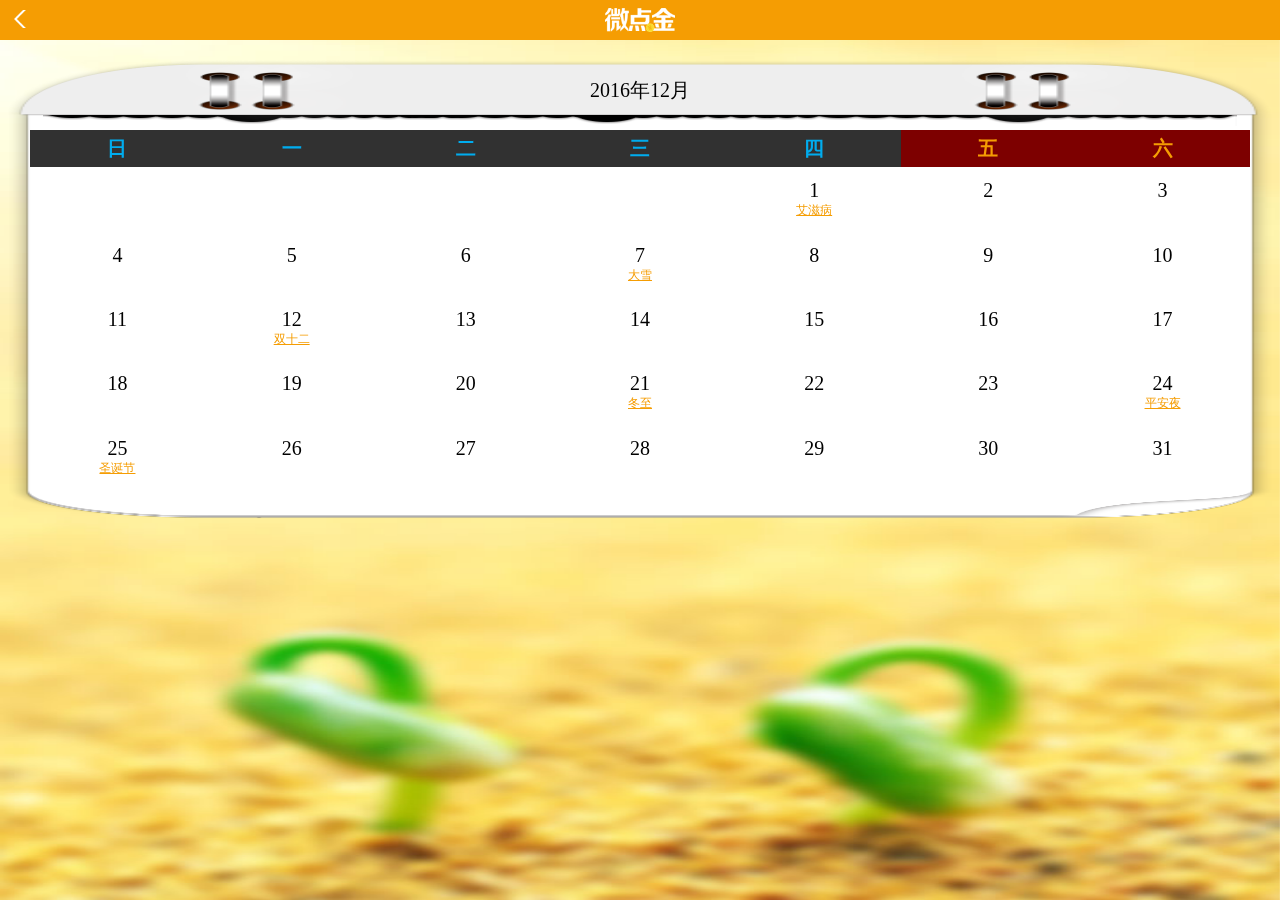
<file: index.html>
<!DOCTYPE html>
<html>
  <head>
    <meta charset="utf-8">
    <meta name ="viewport" content="width=device-width, initial-scale=1.0, maximum-scale=1.0, user-scalable=0" />
    <title>营销日历</title>
    <style type="text/css">
    *{ margin:0; padding:0;}
    li{ list-style:none; }

    ::-webkit-scrollbar{width:8px;height:0px;background:#f1f1f1;}
    ::-webkit-scrollbar-thumb{background:#c1c1c1;}

    .img{ width:100%; display:block;}
    .header{ position:relative; background:#f59d03; height:40px;}
    .menu-logo{ max-width:70px; margin:0 auto; position:relative; top:8px;}
    .returnMove{ position:absolute; left:10px; top:10px; max-width:20px;}

    #index-bg{ position:fixed; left:0; top:0; width:100%; height:100%;  z-index:-3;}
    
    #calendar{ padding:20px 5px; overflow:hidden;}
    .c_head{ font-size:20px; text-align:center; height:60px; background:url(public/images/mt-head.png) no-repeat; background-size:100% 100%; line-height:60px; position:relative; z-index:2}
    .c_head:after{ content:""; height:11px; width:94%; position:absolute; left:3%; bottom:-6px; background:url(public/images/mt-line.png); background-size:100% 100%; overflow:hidden; z-index:-1; -webkit-animation:bgAni 100s linear infinite; animation:bgAni 100s linear infinite;}
    @-webkit-keyframes bgAni{0%{ background-position:0 0;}100%{ background-position:-1000px 0;}}
    @keyframes bgAni{0%{ background-position:0 0;}100%{ background-position:-1000px 0;}}

    .c_content{ background:url(public/images/mt-con.png) repeat-y; background-size:100% 100%; padding:10px 2% 0;}
    .c_content .dayHead{ background:#313131; color:#00acee; line-height:32px; font-size:20px;}
    .c_content .dayHead li:last-child,.c_content .dayHead li:nth-last-child(2){ background:#7d0000; color:#f59d03;}
    .c_content .day{ overflow:hidden;}
    .c_content .day li{ float:left; width:14.28571428%; text-align:center; }

    .dayTable{ width:100%; border:0; border-collapse:collapse;}
    .dayTable th{ background:#313131; color:#00acee; font-size:20px; padding:5px 0; width:14.28571428%;}
    .dayTable th:last-child,.dayTable th:nth-last-child(2){ background:#7d0000; color:#f59d03;}
    .dayTable td{ text-align:center; padding:1% 0; font-size:20px; width:14.28571428%; vertical-align:top;}
    .dayTable td a{ display:block; color:#f59d03; font-size:12px; text-align:center;}
    .c_footer{ height:30px; background:url(public/images/mt-footer.png) no-repeat; background-size:100% 100%;}

    
    </style>
  </head>
  <body>

    <header class="header">
        <h1 class="menu-logo"><img class="img" src="public/images/menu-logo.png" title="微点金" /></h1>
        <a class="returnMove" href="javascript:history.go(-1);"><img class="img" src="public/images/return.gif" title="返回上一步" /></a>
    </header>

    <img id="index-bg" src="public/images/index-bg.jpg" />

    <div id="calendar">
        <div class="c_head">2016年12月</div>
        <div class="c_content">
            <table class="dayTable">
                <tr>
                    <th>日</th>
                    <th>一</th>
                    <th>二</th>
                    <th>三</th>
                    <th>四</th>
                    <th>五</th>
                    <th>六</th>
                </tr>
            </table>                        
        </div>
        <div class="c_footer"></div>
    </div>

    <script src="public/js/zepto.min.js"></script>    
    <script type="text/javascript">    
    $(function(){
        
        var d  = new Date('2016-12-01'),      
            year = d.getFullYear(),  //年
            month = d.getMonth() + 1,  //月
            date = d.getDate(),  //日
            week = new Date(year,month-1,1).getDay();  //当前月1号是星期几
            lastDate = new Date(year,month,0).getDate(),  //获取当月最后一天日期 
            setTitle = year+"年"+month+"月",
            rowNum = Math.ceil((lastDate + week)/7);  //表格行数

        $(".c_head").text(setTitle);

        for(var i=0; i<rowNum; i++){  //tr标签
            $(".dayTable").append('<tr class="dayTr"></tr>');
            for(var j=1; j<=7; j++){  //td标签
                var index = i*7 + j;
                var dataTime = index-week;  //日期

                ( dataTime <= 0 || dataTime > lastDate ) ? dataTime = "" : dataTime = index-week; //超过当前或小于一就等于空

                switch( dataTime ){//当前日期
                    case 1 : //艾滋病
                        $(".dayTr").eq(i).append('<td>'+dataTime+'<a href="aids.html">艾滋病</a></td>');  
                        break;
                    case 7 : //大雪
                        $(".dayTr").eq(i).append('<td>'+dataTime+'<a href="snow.html">大雪</a></td>');
                        break; 
                    case 12 : //双十二
                        $(".dayTr").eq(i).append('<td>'+dataTime+'<a href="#">双十二</a></td>');  
                        break; 
                    case 21 : //冬至
                        $(".dayTr").eq(i).append('<td>'+dataTime+'<a href="winter.html">冬至</a></td>');  
                        break; 
                    case 24 : //平安夜
                        $(".dayTr").eq(i).append('<td>'+dataTime+'<a href="christmasEve.html">平安夜</a></td>');  
                        break;
                    case 25 : //圣诞节
                        $(".dayTr").eq(i).append('<td>'+dataTime+'<a href="christmas.html">圣诞节</a></td>');  
                        break;
                    default:
                        $(".dayTr").eq(i).append('<td>'+dataTime+'</td>');
                };
            }
        }      
    })
    </script>
  </body>
</html>
</file>
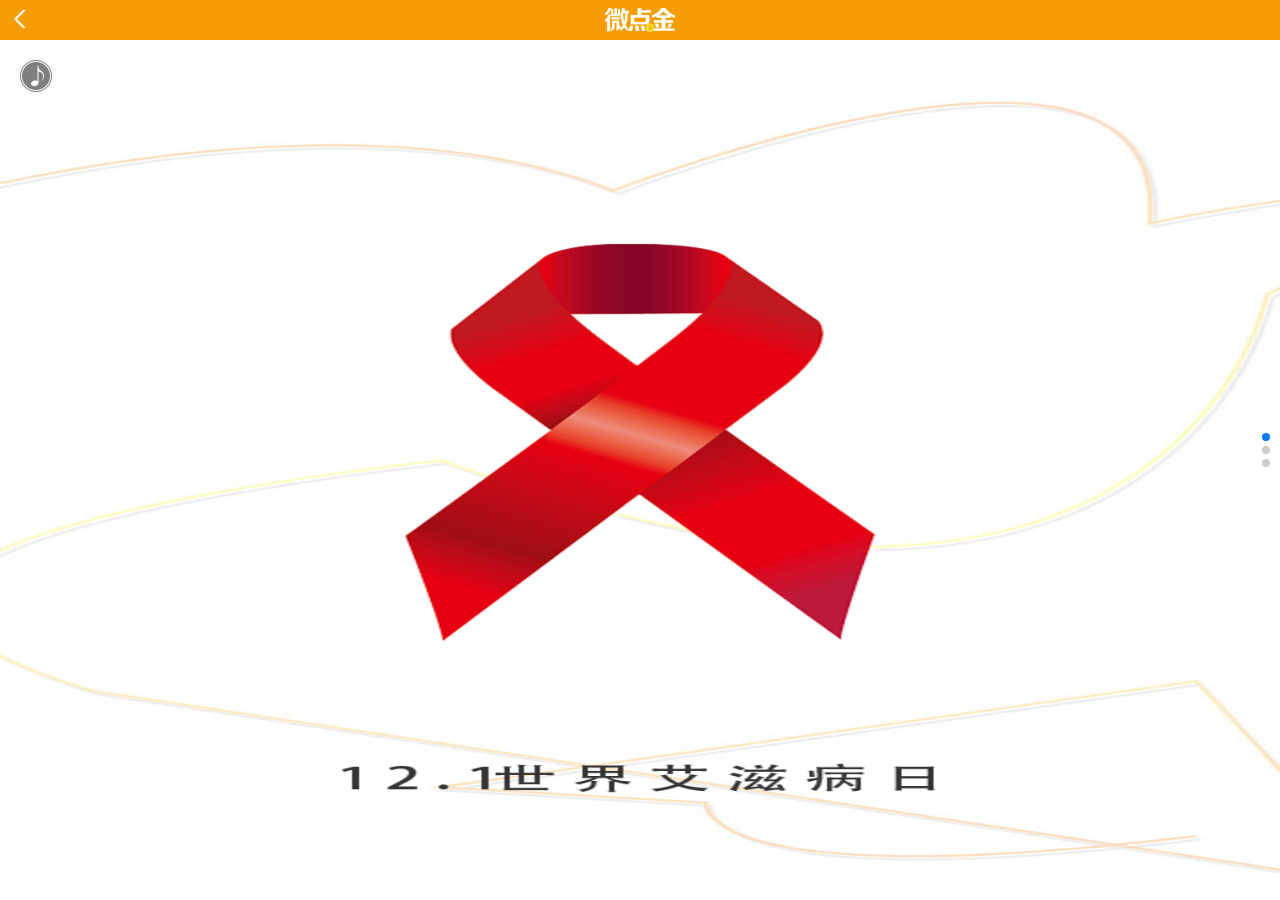
<file: aids.html>
<!DOCTYPE html>
<html>
  <head>
    <meta charset="utf-8">
    <meta name ="viewport" content="width=device-width, initial-scale=1.0, maximum-scale=1.0, user-scalable=0" />
    <title>艾滋病</title>
    <link href="public/css/swiper.min.css" rel="stylesheet" />
    <link href="public/css/animate.min.css" rel="stylesheet" />
  </head>
  <body>

    <div style="display:none"><audio src="public/mp3/babamama.m4a" autoplay="autoplay" loop="loop" id="playmusic"></audio></div>
    <div id="swiperMusic" class="swiperMusic swiperMusicAni"></div>


    <header class="header">
        <h1 class="menu-logo"><img class="img" src="public/images/menu-logo.png" title="微点金" /></h1>
        <a class="returnMove" href="javascript:history.go(-1);"><img class="img" src="public/images/return.gif" title="返回上一步" /></a>
    </header>

    <div class="swiper-container">
        <div class="swiper-wrapper">
            <div class="swiper-slide">
                <img class="ani resize" src="public/images/aids/01/aids01.jpg" style="width:320px; height:480px;"  swiper-animate-effect="fadeIn" swiper-animate-duration="1.5s" swiper-animate-delay="0s"/>
                <img class="ani resize" src="public/images/aids/01/aids02.png" style="width:120px; height:213px; left:100px; top:130px;" swiper-animate-effect="pulse" swiper-animate-duration="1s" swiper-animate-delay="0s" />
                <img class="ani resize" src="public/images/aids/01/1201.png" style="width:152px; height:19px; left:84px; bottom:104px;" swiper-animate-effect="fadeInUp" swiper-animate-duration="0.8s" swiper-animate-delay="0.6s" />
            </div>
            <div class="swiper-slide" style="background:#fefef2;">
                <div class="ani resize" style="width:320px; height:191px; bottom:0; left:0;"  swiper-animate-effect="fadeInUp" swiper-animate-duration="0.6s" swiper-animate-delay="0.5s">
                    <img class="img" src="public/images/aids/01/aids03.jpg" />
                    <img class="ani resize ani_forwards" src="public/images/aids/01/1202.png" style="width:50px; height:24px; left:80px; top:48px;"  swiper-animate-effect="flash" swiper-animate-duration="1s" swiper-animate-delay="1s"/>
                    <img class="ani resize ani_forwards" src="public/images/aids/01/1203.png" style="width:94px; height:16px; right:4px; top:82px;"  swiper-animate-effect="flash" swiper-animate-duration="1s" swiper-animate-delay="1.4s"/>
                </div>                
                <img class="ani resize" src="public/images/aids/01/aids04.jpg" style="width:195px; height:189px; top:60px; left:62.5px;"  swiper-animate-effect="zoomIn" swiper-animate-duration="0.6s" swiper-animate-delay="0s"/>                
            </div>
            <div class="swiper-slide" style="background:#fad6ca;">
                
                <img class="ani resize" src="public/images/aids/01/aids07.jpg" style="width:218px; height:31px; top:80px; left:51px;"  swiper-animate-effect="bounceIn" swiper-animate-duration="0.6s" swiper-animate-delay="0s"/>
                <img class="ani resize" src="public/images/aids/01/aids08.gif" style="width:116px; height:12px; top:130px; left:102px;"  swiper-animate-effect="bounceIn" swiper-animate-duration="0.6s" swiper-animate-delay="0.3s"/>
                <img class="ani resize" src="public/images/aids/01/aids05.jpg" style="width:320px; height:299px; bottom:0; left:0;"  swiper-animate-effect="fadeInUp" swiper-animate-duration="1.5s" swiper-animate-delay="0.7s"/>
                <img class="ani resize" src="public/images/aids/01/aids06.png" style="width:192px; height:128px; bottom:132px; left:64px; z-index:3;"  swiper-animate-effect="zoomIn" swiper-animate-duration="1s" swiper-animate-delay="0.9s"/>
            </div>
        </div>
        <img src="public/images/arrow.png" id="arrow" /> 
        <div class="swiper-pagination"></div> 
    </div>

    <script src="public/js/swiper.min.js"></script>
    <script src="public/js/swiper.animate.min.js"></script>
    <script src="public/js/zepto.min.js"></script>
    <script src="public/js/main.js"></script>
  </body>
</html>
</file>
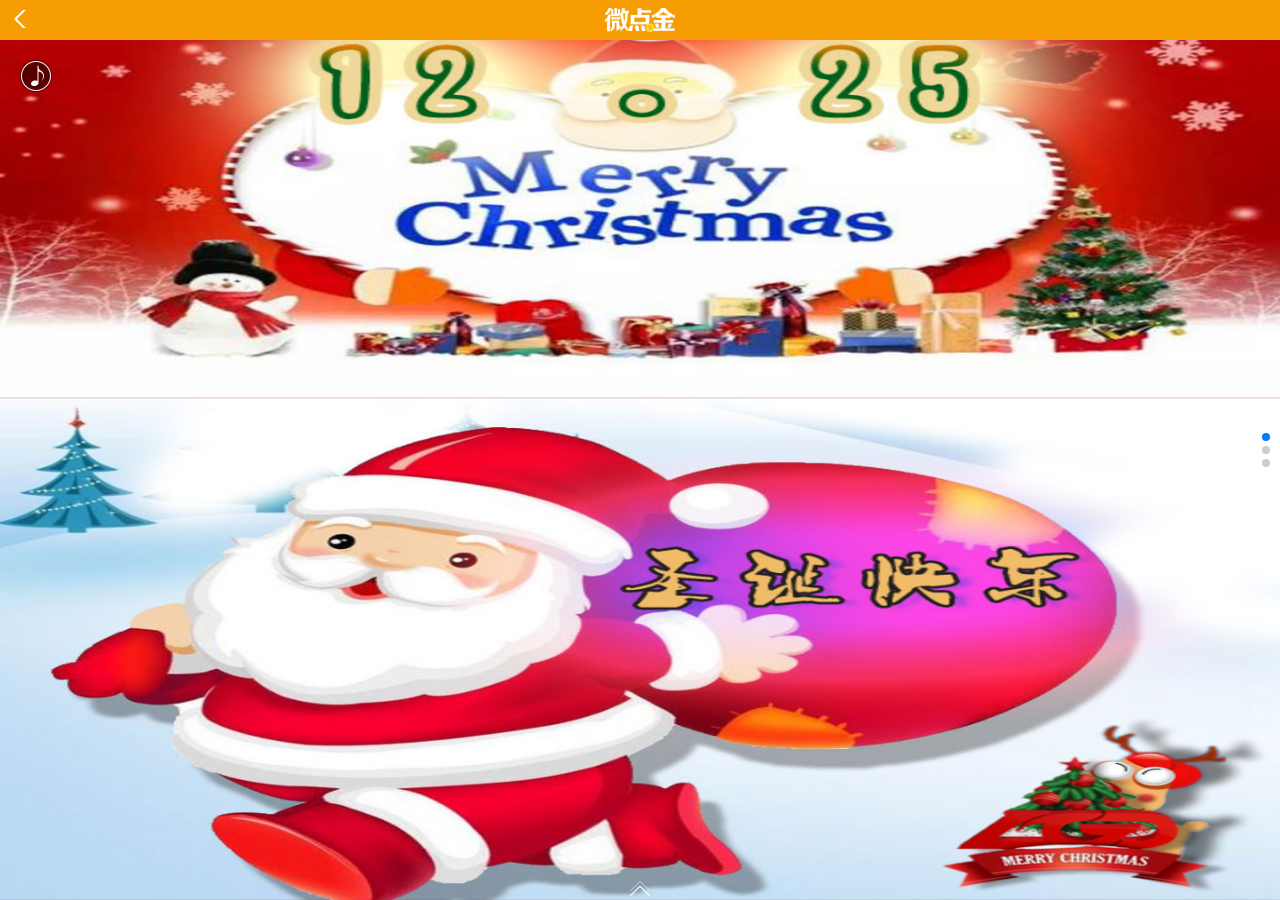
<file: christmas.html>
<!DOCTYPE html>
<html>
  <head>
    <meta charset="utf-8">
    <meta name ="viewport" content="width=device-width, initial-scale=1.0, maximum-scale=1.0, user-scalable=0" />
    <title>圣诞节</title>
    <link href="public/css/swiper.min.css" rel="stylesheet" />
    <link href="public/css/animate.min.css" rel="stylesheet" />
  </head>
  <body>

    <div style="display:none"><audio src="public/mp3/babamama.m4a" autoplay="autoplay" loop="loop" id="playmusic"></audio></div>
    <div id="swiperMusic" class="swiperMusic swiperMusicAni"></div>


    <header class="header">
        <h1 class="menu-logo"><img class="img" src="public/images/menu-logo.png" title="微点金" /></h1>
        <a class="returnMove" href="javascript:history.go(-1);"><img class="img" src="public/images/return.gif" title="返回上一步" /></a>
    </header>

    <div class="swiper-container">
        <div class="swiper-wrapper">            
            <div class="swiper-slide" style="background:#9d1f19;">  
                <img class="ani resize" src="public/images/christmas/01/mas01.jpg" style="width:320px; height:212px; left:0; top:0;"  swiper-animate-effect="bounceInDown" swiper-animate-duration="0.6s" swiper-animate-delay="0s"/>
                <img class="ani resize" src="public/images/christmas/01/mas02.jpg" style="width:320px; height:268px; left:0; bottom:0;"  swiper-animate-effect="bounceInUp" swiper-animate-duration="0.6s" swiper-animate-delay="0s"/>
                <img class="ani resize" src="public/images/christmas/01/mas03.png" style="width:60px; height:82px; right:0; bottom:30px;"  swiper-animate-effect="bounceIn" swiper-animate-duration="0.6s" swiper-animate-delay="0.8s"/>
                <img class="ani resize" src="public/images/christmas/01/mas04.png" style="width:72px; height:77px; right:50px; bottom:0;"  swiper-animate-effect="bounceInUp" swiper-animate-duration="0.6s" swiper-animate-delay="0.4s"/>               
            </div>
            <div class="swiper-slide" style="background:#162779;">  
                <img class="ani resize" src="public/images/christmas/01/mas05.jpg" style="width:320px; height:311px; left:0; top:0;"  swiper-animate-effect="bounceInRight" swiper-animate-duration="1s" swiper-animate-delay="0s"/>
                <img class="ani resize" src="public/images/christmas/01/mas06.jpg" style="width:320px; height:169px; left:0; bottom:0;"  swiper-animate-effect="bounceInUp" swiper-animate-duration="0.6s" swiper-animate-delay="0s"/>
                <img class="ani resize" src="public/images/christmas/01/mas07.jpg" style="width:320px; height:187px; left:0; top:0;"  swiper-animate-effect="fadeIn" swiper-animate-duration="1s" swiper-animate-delay="0.8s"/>               
            </div>
            <div class="swiper-slide">  
                <img class="ani resize" src="public/images/christmas/01/mas08.jpg" style="width:320px; height:480px; left:0; bottom:0;"  swiper-animate-effect="pulse" swiper-animate-duration="1s" swiper-animate-delay="0s"/>
                <img class="ani resize" src="public/images/christmas/01/mas14.png" style="width:100px; height:66px; left:50px; bottom:70px;"  swiper-animate-effect="bounceIn" swiper-animate-duration="1s" swiper-animate-delay="0.3s"/>
                <img class="ani resize" src="public/images/christmas/01/mas09.png" style="width:192px; height:199px; right:0; bottom:0;"  swiper-animate-effect="fadeInRight" swiper-animate-duration="2.5s" swiper-animate-delay="0.3s"/>
                <img class="ani resize" src="public/images/christmas/01/mas10.png" style="width:54px; height:52px; left:26px; top:134px;"  swiper-animate-effect="bounceIn" swiper-animate-duration="0.6s" swiper-animate-delay="0.6s"/>
                <img class="ani resize" src="public/images/christmas/01/mas11.png" style="width:60px; height:58px; left:90px; top:90px;"  swiper-animate-effect="bounceIn" swiper-animate-duration="0.6s" swiper-animate-delay="1.2s"/>
                <img class="ani resize" src="public/images/christmas/01/mas12.png" style="width:60px; height:53px; left:162px; top:80px;"  swiper-animate-effect="bounceIn" swiper-animate-duration="0.6s" swiper-animate-delay="1.8s"/>
                <img class="ani resize" src="public/images/christmas/01/mas13.png" style="width:50px; height:53px; right:22px; top:134px;"  swiper-animate-effect="bounceIn" swiper-animate-duration="0.6s" swiper-animate-delay="2.2s"/>
            </div>
        </div>
        <img src="public/images/arrow.png" id="arrow" /> 
        <div class="swiper-pagination"></div> 
    </div>

    <script src="public/js/swiper.min.js"></script>
    <script src="public/js/swiper.animate.min.js"></script>
    <script src="public/js/zepto.min.js"></script>
    <script src="public/js/main.js"></script>
  </body>
</html>
</file>
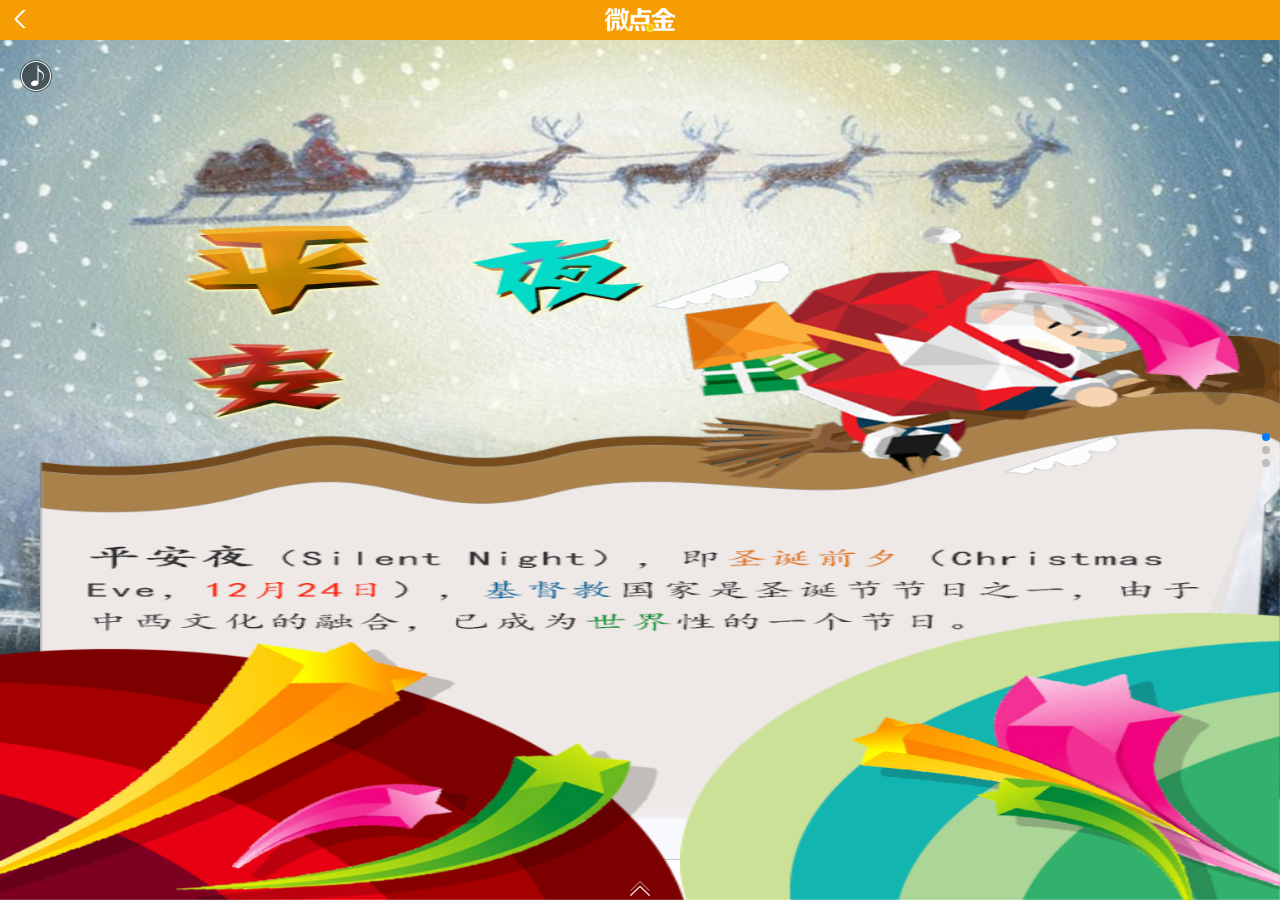
<file: christmasEve.html>
<!DOCTYPE html>
<html>
  <head>
    <meta charset="utf-8">
    <meta name ="viewport" content="width=device-width, initial-scale=1.0, maximum-scale=1.0, user-scalable=0" />
    <title>平安夜</title>
    <link href="public/css/swiper.min.css" rel="stylesheet" />
    <link href="public/css/animate.min.css" rel="stylesheet" />
  </head>
  <body>

    <div style="display:none"><audio src="public/mp3/babamama.m4a" autoplay="autoplay" loop="loop" id="playmusic"></audio></div>
    <div id="swiperMusic" class="swiperMusic swiperMusicAni"></div>


    <header class="header">
        <h1 class="menu-logo"><img class="img" src="public/images/menu-logo.png" title="微点金" /></h1>
        <a class="returnMove" href="javascript:history.go(-1);"><img class="img" src="public/images/return.gif" title="返回上一步" /></a>
    </header>

    <div class="swiper-container">
        <div class="swiper-wrapper">
            <div class="swiper-slide">
                <img class="ani resize" src="public/images/eve/01/eve01.jpg" style="width:320px; height:426px;"  swiper-animate-effect="pulse" swiper-animate-duration="0.6s" swiper-animate-delay="0s"/>
                <img class="ani resize" src="public/images/eve/01/eve14.png" style="width:310px; height:280px; right:0; bottom:40px;"  swiper-animate-effect="slideInUp" swiper-animate-duration="0.6s" swiper-animate-delay="0s"/>
                <img class="ani resize" src="public/images/eve/01/eve02.png" style="width:171px; height:134px; left:0; bottom:0;"  swiper-animate-effect="slideInLeft" swiper-animate-duration="0.6s" swiper-animate-delay="0.2s"/>
                <img class="ani resize" src="public/images/eve/01/eve03.png" style="width:150px; height:153px; right:0; bottom:0;"  swiper-animate-effect="slideInRight" swiper-animate-duration="0.6s" swiper-animate-delay="0.2s"/>
                <img class="ani resize" src="public/images/eve/01/eve05.png" style="width:146px; height:136px; right:46px; top:120px;"  swiper-animate-effect="bounceIn" swiper-animate-duration="0.8s" swiper-animate-delay="1.4s"/>
                <img class="ani resize" src="public/images/eve/01/eve04.png" style="width:117px; height:104px; left:46px; top:120px;"  swiper-animate-effect="zoomIn" swiper-animate-duration="1s" swiper-animate-delay="1.8s"/>
                <img class="ani resize" src="public/images/eve/01/eve06.png" style="width:67px; height:67px; right:9px; top:150px;"  swiper-animate-effect="zoomInRight" swiper-animate-duration="0.6s" swiper-animate-delay="1.6s"/>
                <img class="ani resize" src="public/images/eve/01/eve09.png" style="width:121px; height:84px; left:44px; bottom:0;"  swiper-animate-effect="rotateInUpLeft" swiper-animate-duration="0.6s" swiper-animate-delay="0.8s"/>
                <img class="ani resize" src="public/images/eve/01/eve10.png" style="width:62px; height:52px; left:58px; bottom:20px;"  swiper-animate-effect="rotateInDownLeft" swiper-animate-duration="0.6s" swiper-animate-delay="1s"/>
                <img class="ani resize" src="public/images/eve/01/eve08.png" style="width:114px; height:138px; left:0; bottom:0;"  swiper-animate-effect="rotateInDownLeft" swiper-animate-duration="0.6s" swiper-animate-delay="1.2s"/>
                <img class="ani resize" src="public/images/eve/01/eve13.png" style="width:72px; height:116px; right:0; bottom:10px;"  swiper-animate-effect="rotateInDownRight" swiper-animate-duration="0.6s" swiper-animate-delay="1.2s"/>
                <img class="ani resize" src="public/images/eve/01/eve12.png" style="width:94px; height:72px; right:54px; bottom:48px;"  swiper-animate-effect="rotateInDownRight" swiper-animate-duration="0.6s" swiper-animate-delay="1s"/>
                <img class="ani resize" src="public/images/eve/01/eve11.png" style="width:61px; height:66px; right:60px; bottom:0;"  swiper-animate-effect="rotateInDownRight" swiper-animate-duration="0.6s" swiper-animate-delay="0.8s"/>
            </div>
            <div class="swiper-slide" style="background:#d62222;">  
                <img class="ani resize" src="public/images/eve/01/eve15.jpg" style="width:320px; height:440px; left:0; top:40px;"  swiper-animate-effect="pulse" swiper-animate-duration="0.6s" swiper-animate-delay="0s"/>
                <img class="ani resize" src="public/images/eve/01/eve19.png" style="width:100px; height:148px; left:110px; bottom:58px;"  swiper-animate-effect="zoomInUp" swiper-animate-duration="0.6s" swiper-animate-delay="0s"/>
                <img class="ani resize" src="public/images/eve/01/eve21.png" style="width:61px; height:33px; left:20px; bottom:130px;"  swiper-animate-effect="rollIn" swiper-animate-duration="0.6s" swiper-animate-delay="0.6s"/>
                <img class="ani resize" src="public/images/eve/01/eve22.png" style="width:61px; height:28px; left:40px; bottom:110px;"  swiper-animate-effect="rollIn" swiper-animate-duration="0.6s" swiper-animate-delay="1s"/>
                <img class="ani resize" src="public/images/eve/01/eve16.png" style="width:123px; height:69px; right:0; top:80px;"  swiper-animate-effect="fadeInRight" swiper-animate-duration="0.6s" swiper-animate-delay="0.6s"/>
                <img class="ani resize" src="public/images/eve/01/eve17.png" style="width:123px; height:69px; left:0; bottom:180px;"  swiper-animate-effect="fadeInLeft" swiper-animate-duration="0.6s" swiper-animate-delay="1s"/>
                <img class="ani resize" src="public/images/eve/01/eve23.png" style="width:43px; height:41px; left:20px; top:134px;"  swiper-animate-effect="bounceIn" swiper-animate-duration="0.6s" swiper-animate-delay="1s"/>
                <img class="ani resize" src="public/images/eve/01/eve24.png" style="width:41px; height:43px; left:74px; top:176px;"  swiper-animate-effect="bounceIn" swiper-animate-duration="0.6s" swiper-animate-delay="1.3s"/>
                <img class="ani resize" src="public/images/eve/01/eve25.png" style="width:32px; height:32px; left:120px; top:140px;"  swiper-animate-effect="bounceIn" swiper-animate-duration="0.6s" swiper-animate-delay="1.6s"/>
                <img class="ani resize" src="public/images/eve/01/eve26.png" style="width:43px; height:43px; left:170px; top:176px;"  swiper-animate-effect="bounceIn" swiper-animate-duration="0.6s" swiper-animate-delay="1.9s"/>
                <img class="ani resize" src="public/images/eve/01/eve27.png" style="width:42px; height:41px; right:22px; top:156px;"  swiper-animate-effect="bounceIn" swiper-animate-duration="0.6s" swiper-animate-delay="2.2s"/>                
            </div>
            <div class="swiper-slide" style="background:#9d1f19;">  
                <img class="ani resize" src="public/images/eve/01/eve28.jpg" style="width:320px; height:223px; left:0; top:0;"  swiper-animate-effect="bounceInDown" swiper-animate-duration="0.6s" swiper-animate-delay="0s"/>
                <img class="ani resize" src="public/images/eve/01/eve29.jpg" style="width:320px; height:257px; left:0; bottom:0;"  swiper-animate-effect="bounceInUp" swiper-animate-duration="0.6s" swiper-animate-delay="0s"/>
                <img class="ani resize" src="public/images/eve/01/eve35.png" style="width:320px; height:480px; left:0; top:0;"  swiper-animate-effect="pulse" swiper-animate-duration="0.6s" swiper-animate-delay="0s"/>
                <img class="ani resize" src="public/images/eve/01/eve30.png" style="width:64px; height:62px; left:-10px; top:5px;"  swiper-animate-effect="rotateIn" swiper-animate-duration="2s" swiper-animate-delay="0.5s"/> 
                <img class="ani resize" src="public/images/eve/01/eve31.png" style="width:60px; height:58px; left:-20px; bottom:176px;"  swiper-animate-effect="rotateIn" swiper-animate-duration="2s" swiper-animate-delay="0.7s"/>
                <img class="ani resize" src="public/images/eve/01/eve32.png" style="width:34px; height:30px; left:42px; bottom:120px;"  swiper-animate-effect="rotateIn" swiper-animate-duration="2s" swiper-animate-delay="0.9s"/>
                <img class="ani resize" src="public/images/eve/01/eve33.png" style="width:30px; height:29px; left:80px; bottom:26px;"  swiper-animate-effect="rotateIn" swiper-animate-duration="2s" swiper-animate-delay="1.5s"/>
                <img class="ani resize" src="public/images/eve/01/eve34.png" style="width:22px; height:20px; right:80px; bottom:26px;"  swiper-animate-effect="rotateIn" swiper-animate-duration="2s" swiper-animate-delay="2s"/>
                <img class="ani resize" src="public/images/eve/01/eve32.png" style="width:30px; height:29px; right:-15px; bottom:148px;"  swiper-animate-effect="rotateIn" swiper-animate-duration="2s" swiper-animate-delay="2.5s"/>
                <img class="ani resize" src="public/images/eve/01/eve32.png" style="width:38px; height:34px; right:-14px; bottom:232px;"  swiper-animate-effect="rotateIn" swiper-animate-duration="2s" swiper-animate-delay="3s"/>
                <span class="ani resize" style="width:36px; height:63px; left:0; top:50px;" swiper-animate-effect="bounceIn" swiper-animate-duration="1s" swiper-animate-delay="1s"><img class="ani resize" src="public/images/eve/01/eve36.png" style="width:36px; height:63px;" swiper-animate-effect="tada" swiper-animate-duration="1s" swiper-animate-delay="2.5s"/></span>
                <span class="ani resize" style="width:36px; height:63px; right:0; top:54px;" swiper-animate-effect="bounceIn" swiper-animate-duration="1s" swiper-animate-delay="2s"><img class="ani resize" src="public/images/eve/01/eve37.png" style="width:36px; height:63px;" swiper-animate-effect="tada" swiper-animate-duration="1s" swiper-animate-delay="3.5s"/></span>               
            </div>
        </div>
        <img src="public/images/arrow.png" id="arrow" /> 
        <div class="swiper-pagination"></div> 
    </div>

    <script src="public/js/swiper.min.js"></script>
    <script src="public/js/swiper.animate.min.js"></script>
    <script src="public/js/zepto.min.js"></script>
    <script src="public/js/main.js"></script>
  </body>
</html>
</file>
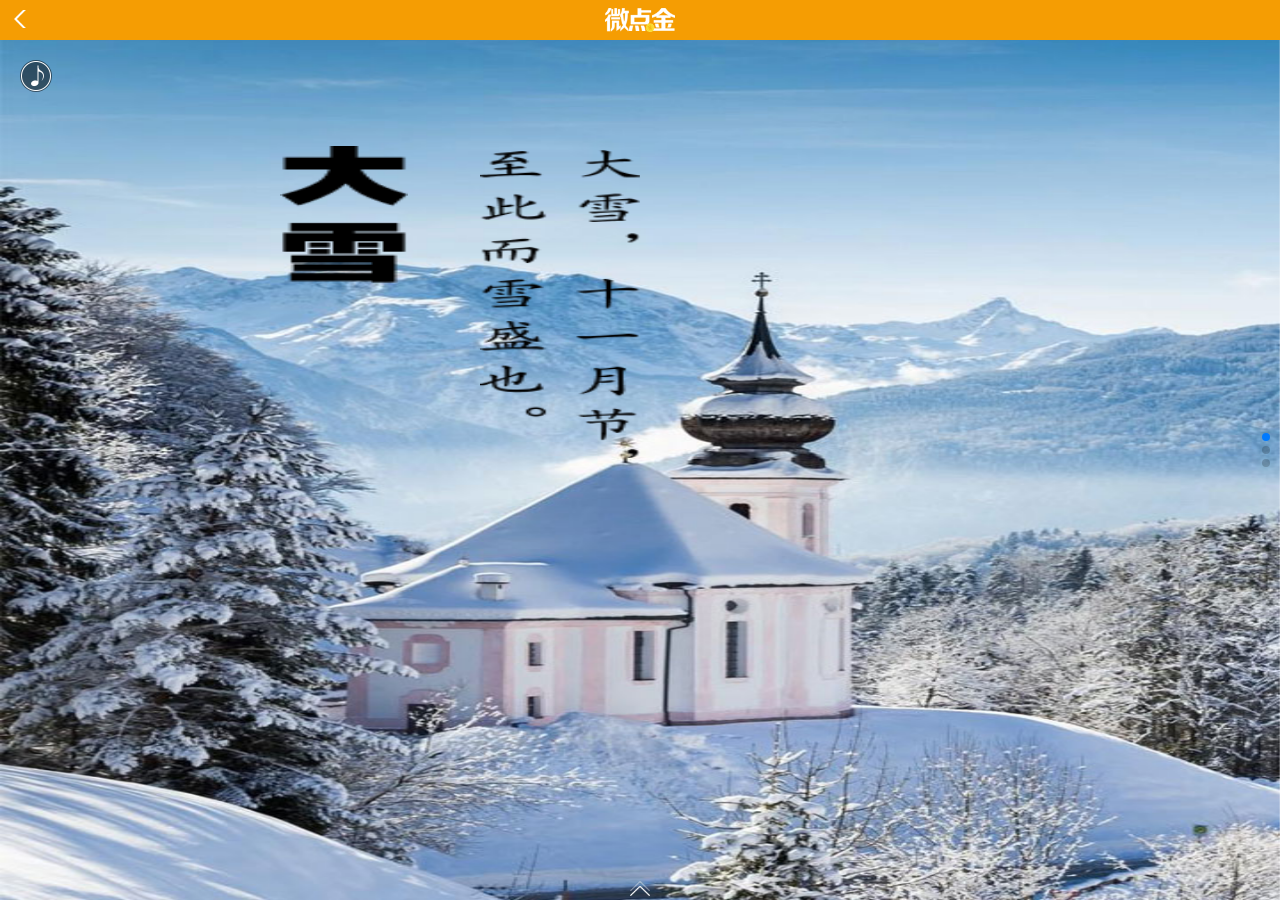
<file: snow.html>
<!DOCTYPE html>
<html>
  <head>
    <meta charset="utf-8">
    <meta name ="viewport" content="width=device-width, initial-scale=1.0, maximum-scale=1.0, user-scalable=0" />
    <title>大雪</title>
    <link href="public/css/swiper.min.css" rel="stylesheet" />
    <link href="public/css/animate.min.css" rel="stylesheet" />
  </head>
  <body>

    <div style="display:none"><audio src="public/mp3/babamama.m4a" autoplay="autoplay" loop="loop" id="playmusic"></audio></div>
    <div id="swiperMusic" class="swiperMusic swiperMusicAni"></div>


    <header class="header">
        <h1 class="menu-logo"><img class="img" src="public/images/menu-logo.png" title="微点金" /></h1>
        <a class="returnMove" href="javascript:history.go(-1);"><img class="img" src="public/images/return.gif" title="返回上一步" /></a>
    </header>

    <div class="swiper-container">
        <div class="swiper-wrapper">
            <div class="swiper-slide">
                <img class="ani resize" src="public/images/snow/01/snow01.jpg" style="width:320px; height:480px;"  swiper-animate-effect="pulse" swiper-animate-duration="1s" swiper-animate-delay="0s"/>
                <img class="ani resize" src="public/images/snow/01/snow02.png" style="width:32px; height:73px; left:70px; top:78px;" swiper-animate-effect="fadeInLeft" swiper-animate-duration="0.6s" swiper-animate-delay="1.8s" />
                <img class="ani resize" src="public/images/snow/01/snow04.png" style="width:20px; height:164px; left:120px; top:80px;" swiper-animate-effect="fadeInLeft" swiper-animate-duration="0.6s" swiper-animate-delay="1.2s" />
                <img class="ani resize" src="public/images/snow/01/snow03.png" style="width:20px; height:164px; left:140px; top:80px;" swiper-animate-effect="fadeInLeft" swiper-animate-duration="0.6s" swiper-animate-delay="0.6s" />
            </div>
            <div class="swiper-slide">
                <img class="ani resize" src="public/images/snow/01/snow05.jpg" style="width:320px; height:480px;"  swiper-animate-effect="pulse" swiper-animate-duration="1s" swiper-animate-delay="0s"/>
                <img class="ani resize" src="public/images/snow/01/snow09.png" style="width:200px; height:145px; left:60px; bottom:30px;" swiper-animate-effect="zoomInUp" swiper-animate-duration="1s" swiper-animate-delay="0.3s" />
                <img class="ani resize" src="public/images/snow/01/snow06.png" style="width:20px; height:202px; right:18px; top:60px;" swiper-animate-effect="fadeInLeft" swiper-animate-duration="0.6s" swiper-animate-delay="1.3s" />
                <img class="ani resize" src="public/images/snow/01/snow07.png" style="width:20px; height:202px; right:40px; top:60px;" swiper-animate-effect="fadeInLeft" swiper-animate-duration="0.6s" swiper-animate-delay="1.9s" />
                <img class="ani resize" src="public/images/snow/01/snow08.png" style="width:20px; height:202px; right:62px; top:60px;" swiper-animate-effect="fadeInLeft" swiper-animate-duration="0.6s" swiper-animate-delay="2.5s" />
            </div>
            <div class="swiper-slide">                
                <img class="ani resize" src="public/images/snow/01/snow10.jpg" style="width:320px; height:480px;"  swiper-animate-effect="pulse" swiper-animate-duration="1s" swiper-animate-delay="0s"/>
                <img class="ani resize" src="public/images/snow/01/snow11.jpg" style="width:208px; height:208px; left:48px; top:80px; border-radius:50%; border:8px solid #dcdcdc;"  swiper-animate-effect="rotateIn" swiper-animate-duration="0.6s" swiper-animate-delay="0.3s"/>
                <img class="ani resize" src="public/images/snow/01/snow12.png" style="width:46px; height:101px; left:137px; bottom:50px;"  swiper-animate-effect="fadeInUp" swiper-animate-duration="0.6s" swiper-animate-delay="0.9s"/>
            </div>
        </div>
        <img src="public/images/arrow.png" id="arrow" /> 
        <div class="swiper-pagination"></div> 
    </div>

    <script src="public/js/swiper.min.js"></script>
    <script src="public/js/swiper.animate.min.js"></script>
    <script src="public/js/zepto.min.js"></script>
    <script src="public/js/main.js"></script>
  </body>
</html>
</file>
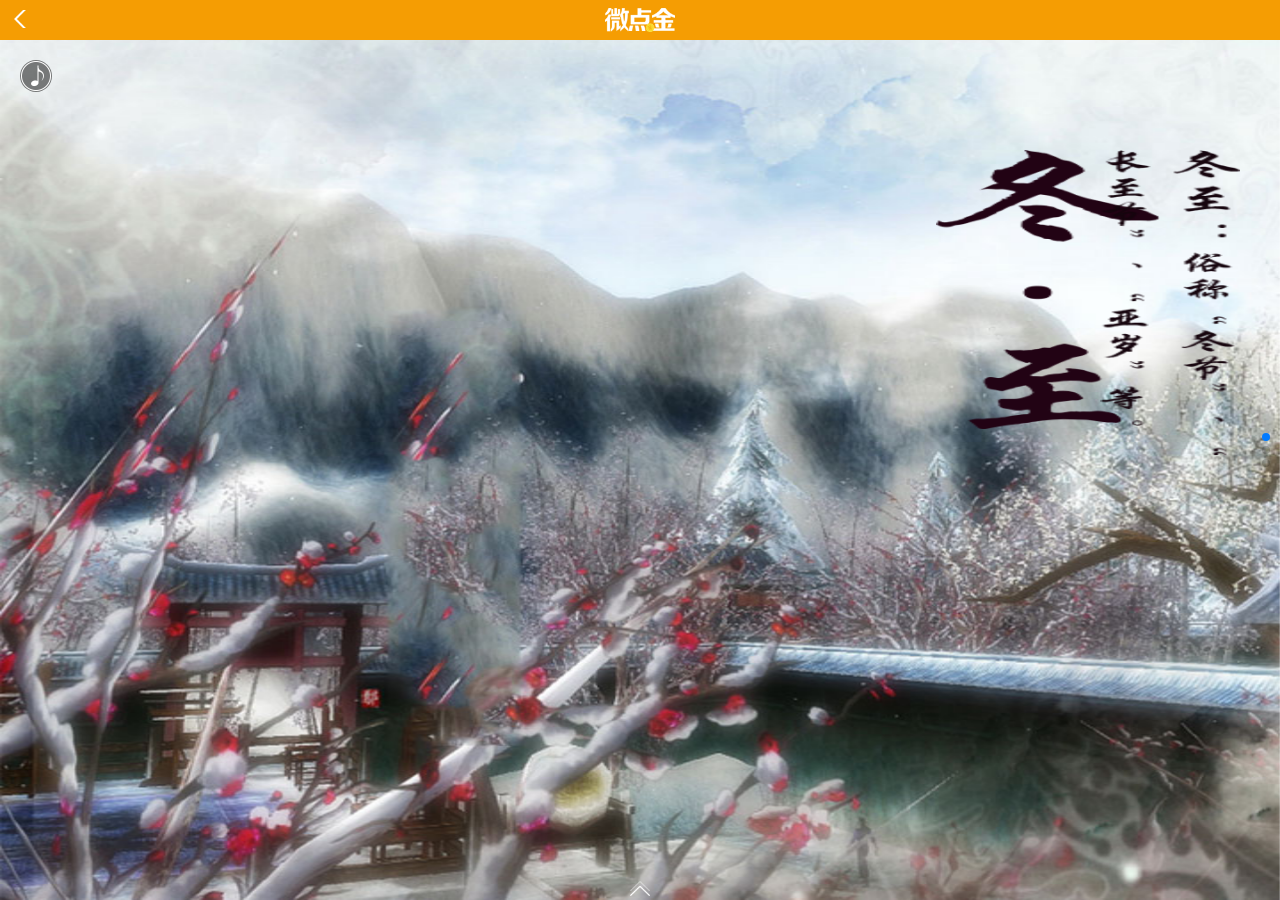
<file: winter.html>
<!DOCTYPE html>
<html>
  <head>
    <meta charset="utf-8">
    <meta name ="viewport" content="width=device-width, initial-scale=1.0, maximum-scale=1.0, user-scalable=0" />
    <title>大雪</title>
    <link href="public/css/swiper.min.css" rel="stylesheet" />
    <link href="public/css/animate.min.css" rel="stylesheet" />
  </head>
  <body>

    <div style="display:none"><audio src="public/mp3/babamama.m4a" autoplay="autoplay" loop="loop" id="playmusic"></audio></div>
    <div id="swiperMusic" class="swiperMusic swiperMusicAni"></div>


    <header class="header">
        <h1 class="menu-logo"><img class="img" src="public/images/menu-logo.png" title="微点金" /></h1>
        <a class="returnMove" href="javascript:history.go(-1);"><img class="img" src="public/images/return.gif" title="返回上一步" /></a>
    </header>

    <div class="swiper-container">
        <div class="swiper-wrapper">
            <div class="swiper-slide">
                <img class="ani resize" src="public/images/winter/01/winter01.jpg" style="width:320px; height:480px;"  swiper-animate-effect="pulse" swiper-animate-duration="0.6s" swiper-animate-delay="0s"/>
                <img class="ani resize" src="public/images/winter/01/winter02.png" style="width:56px; height:149px; right:120px; top:80px;" swiper-animate-effect="fadeInRight" swiper-animate-duration="0.6s" swiper-animate-delay="1.2s" />
                <img class="ani resize" src="public/images/winter/01/winter03.png" style="width:35px; height:163px; right:40px; top:80px;" swiper-animate-effect="fadeInRight" swiper-animate-duration="0.6s" swiper-animate-delay="0.6s" />
            </div>
            <div class="swiper-slide">
                <img class="ani resize" src="public/images/winter/01/winter04.jpg" style="width:320px; height:480px;"  swiper-animate-effect="pulse" swiper-animate-duration="1s" swiper-animate-delay="0s"/>
                <img class="ani resize" src="public/images/winter/01/winter05.jpg" style="width:240px; height:194px; left:32px; top:90px; border-radius:60%; border:8px solid #dcdcdc;" swiper-animate-effect="zoomInUp" swiper-animate-duration="1s" swiper-animate-delay="0.3s" />
                <img class="ani resize" src="public/images/winter/01/winter06.png" style="width:46px; height:101px; left:137px; bottom:52px;"  swiper-animate-effect="fadeInUp" swiper-animate-duration="0.6s" swiper-animate-delay="0.9s"/>
            </div>
            <div class="swiper-slide">                
                <img class="ani resize" src="public/images/winter/01/winter07.jpg" style="width:320px; height:480px;"  swiper-animate-effect="pulse" swiper-animate-duration="1s" swiper-animate-delay="0s"/>
                <img class="ani resize" src="public/images/winter/01/winter08.png" style="width:210px; height:74px; left:55px; bottom:50px;"  swiper-animate-effect="fadeInUp" swiper-animate-duration="0.6s" swiper-animate-delay="0.3s"/>
            </div>
        </div>
        <img src="public/images/arrow.png" id="arrow" /> 
        <div class="swiper-pagination"></div> 
    </div>

    <script src="public/js/swiper.min.js"></script>
    <script src="public/js/swiper.animate.min.js"></script>
    <script src="public/js/zepto.min.js"></script>
    <script src="public/js/main.js"></script>
  </body>
</html>
</file>
